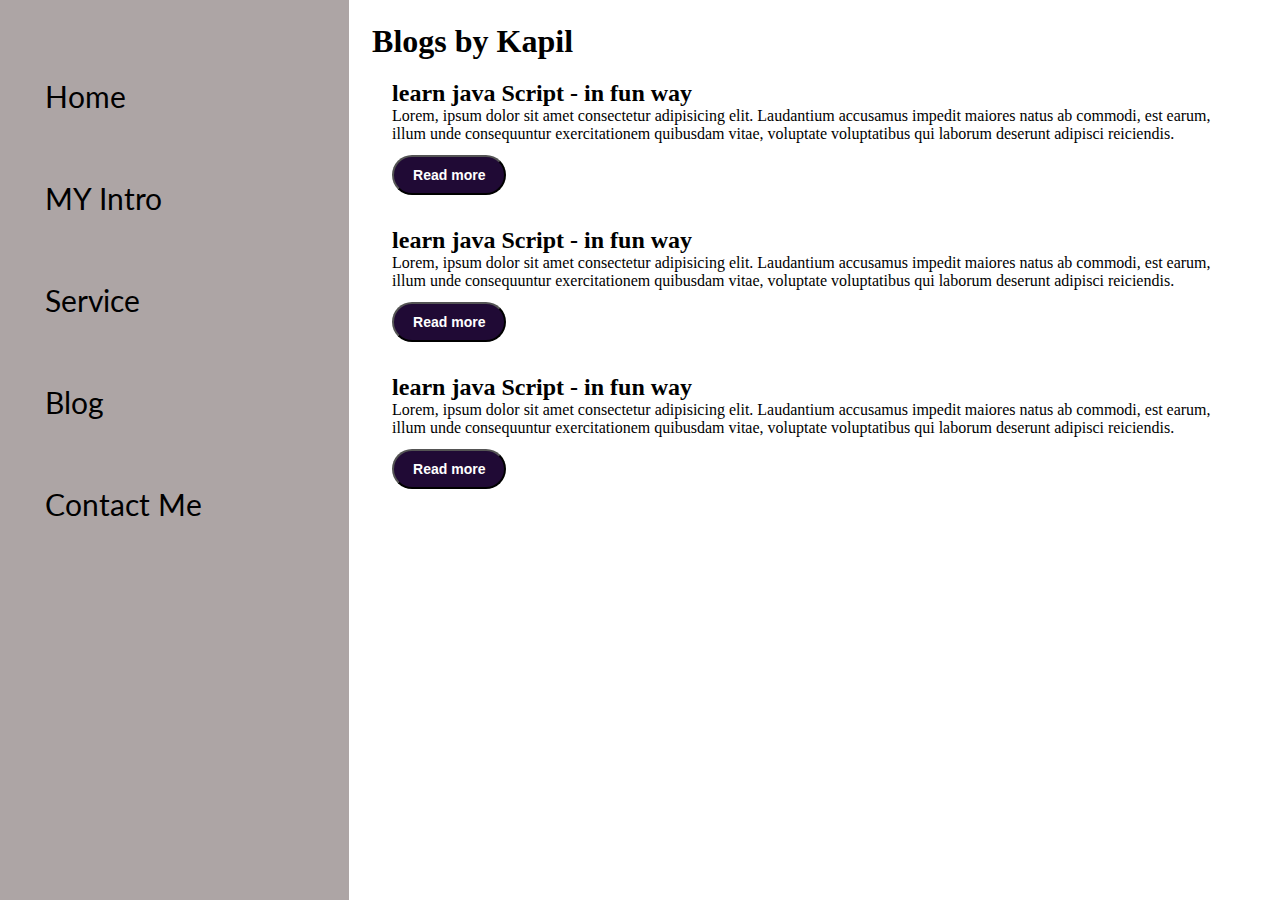
<file: blog.html>
<!DOCTYPE html>
<html lang="en">

<head>
    <meta charset="UTF-8">
    <meta http-equiv="X-UA-Compatible" content="IE=edge">
    <meta name="viewport" content="width=device-width, initial-scale=1.0">
    <title>Protfolio Kapil</title>
    <link rel="stylesheet" href="./CSS/style.css">
    <!-- <script src="tictac.js" defer></script> -->
</head>

<body>
    <div class="container">
    <div class="sidebar">
        
        <nav>
            <ul>
                <li><a href="/">Home</a></li>
                <li><a href="/intro.html">MY Intro</a></li>
                <li><a href="/services.html">Service</a></li>
                <li><a href="/blog.html">Blog</a></li>
                <li><a href="/contact.html">Contact Me</a></li>
            </ul>
        </nav>
    </div>
    <div class="main">
        <div class="blogContainer">
            <h1>Blogs by Kapil </h1>
            <div class="blogitem">
                <h2> learn java Script - in fun way</h2>
                <p>Lorem, ipsum dolor sit amet consectetur adipisicing elit. Laudantium accusamus impedit maiores natus ab commodi, est earum, illum unde consequuntur exercitationem quibusdam 
                    vitae, voluptate voluptatibus qui laborum deserunt adipisci reiciendis.</p>
                    <button class="btn btn-sm">Read more</button>
            </div>

            <div class="blogitem">
                <h2> learn java Script - in fun way</h2>
                <p>Lorem, ipsum dolor sit amet consectetur adipisicing elit. Laudantium accusamus impedit maiores natus ab commodi, est earum, illum unde consequuntur exercitationem quibusdam 
                    vitae, voluptate voluptatibus qui laborum deserunt adipisci reiciendis.</p>
                    <button class="btn btn-sm">Read more</button>
            </div>

            <div class="blogitem">
                <h2> learn java Script - in fun way</h2>
                <p>Lorem, ipsum dolor sit amet consectetur adipisicing elit. Laudantium accusamus impedit maiores natus ab commodi, est earum, illum unde consequuntur exercitationem quibusdam 
                    vitae, voluptate voluptatibus qui laborum deserunt adipisci reiciendis.</p>
                    <button class="btn btn-sm">Read more</button>
            </div>
           
    </div>
</div>
   
    

</body>

</html>
</file>
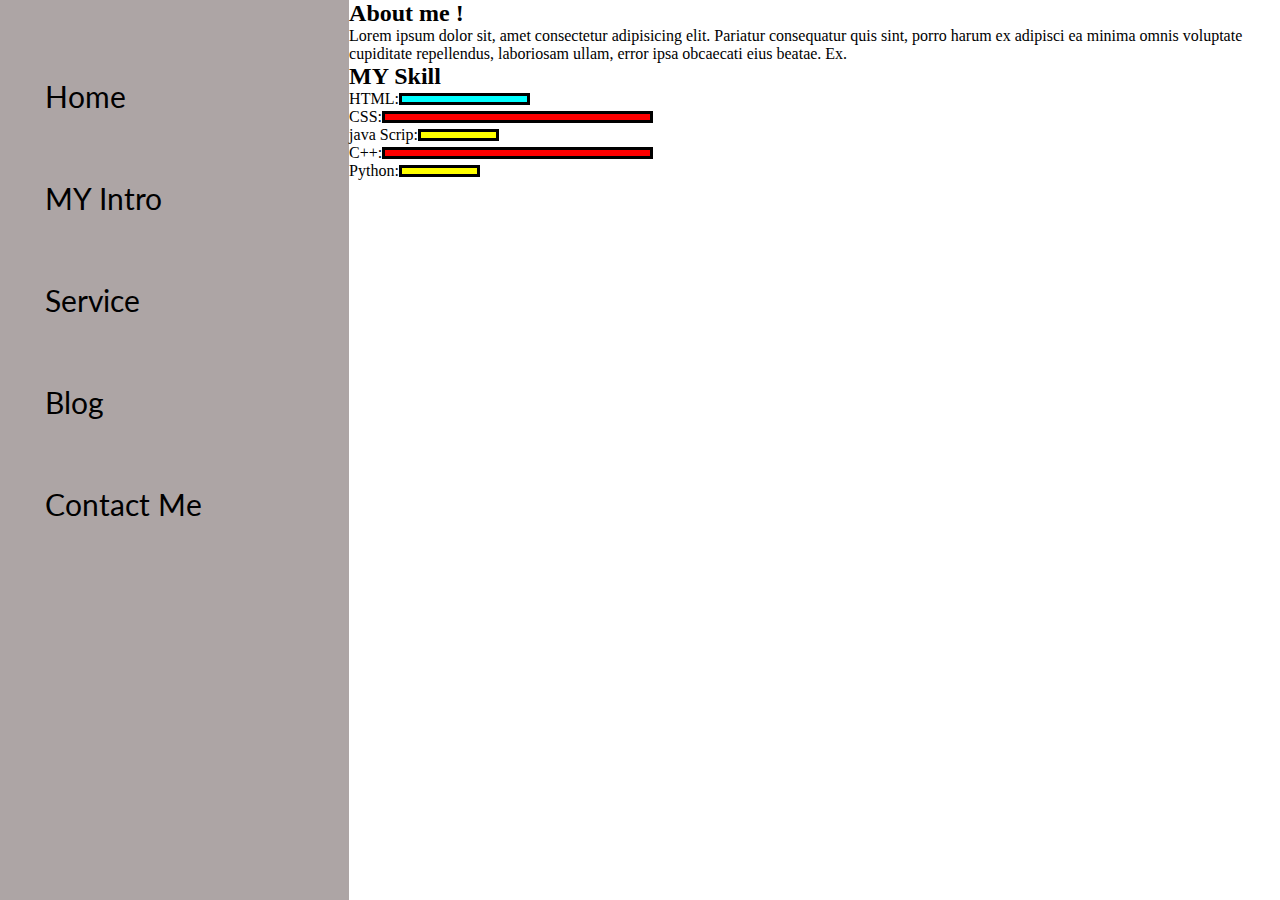
<file: intro.html>
<!DOCTYPE html>
<html lang="en">

<head>
    <meta charset="UTF-8">
    <meta http-equiv="X-UA-Compatible" content="IE=edge">
    <meta name="viewport" content="width=device-width, initial-scale=1.0">
    <title>Protfolio Kapil</title>
    <link rel="stylesheet" href="./CSS/style.css">
    <!-- <script src="tictac.js" defer></script> -->
</head>

<body>
    <div class="container">
    <div class="sidebar">
        
        <nav>
            <ul>
                <li><a href="/">Home</a></li>
                <li><a href="/intro.html">MY Intro</a></li>
                <li><a href="/services.html">Service</a></li>
                <li><a href="/blog.html">Blog</a></li>
                <li><a href="/contact.html">Contact Me</a></li>
            </ul>
        </nav>
    </div>
    <div class="main">
        <div class="intro">
            
               <h2>About me !</h2>
               <p>Lorem ipsum dolor sit, amet consectetur adipisicing elit. Pariatur consequatur quis sint, porro harum ex adipisci ea minima omnis
                 voluptate cupiditate repellendus, laboriosam ullam, error ipsa obcaecati eius beatae. Ex.</p>
                 <h2> MY Skill</h2>
                 <div class="skillContainer">
                    <div class="skillItem">  HTML:<div class="skill fifty" ></div></div>
                    <div class="skillItem">  CSS:<div class="skill"></div></div>
                    <div class="skillItem">  java Scrip:<div class="skill t5"></div></div>
                    <div class="skillItem">  C++:<div class="skill"></div></div>
                    <div class="skillItem">   Python:<div class="skill t5"></div></div>
                   
                    
                    
                    
                  

                 </div>
               
            
        </div>
    </div>
</div>
   
    

</body>

</html>
</file>
<file: CSS/style.css>
@import url('https://fonts.googleapis.com/css2?family=Lato:ital,wght@0,100;0,400;1,100&display=swap');

*{
    margin:0;
    padding:0;
}
.sidebar{
    background-color:rgb(173, 165, 165);
    width:432px;
    height:100vh;
    font-family: 'Lato', sans-serif;
}
.sidebar nav{
    padding:45px;
}
.sidebar nav li{
    list-style: none;
    font-size: 30px;
    padding: 33px 0;


}

.sidebar nav li a{
    text-decoration: none;
    color: black;


}
.main{
    /* background-color: blue; */
    width:90vw;
}

.container{
    display: flex;

}
.infoContainer{
    background-color: rgb(195, 231, 192);
    width:80vw;
    height:58vh;
    margin:144px auto;
    display: flex;
    justify-content: space-around;
}
.devInfo{
    display: flex;
    justify-content: center;
    flex-direction: column;
}
.hello{
    font-size: 75px;

}

.Name{
    font-size: 50px;

}

.about{
    font-size: 27px;
    margin-top: 20px;
}
.moreabout{
    font-size: 20px;
    margin-top: 15px;

}

.button{
    margin-top: 30px;

}
.btn{
    padding:9px 14px;
    border-radius: 22px;;
    color: white;
    background-color: rgb(32, 10, 53);
    font-weight: bold;
    font-size: 20px;
    margin: 0 3px;
    cursor: pointer;
}

.btn-sm{
    font-size: 14px;
    padding:10px 19px;
    margin:12px 0;
}
.btn:hover{
    color: rgb(32, 10, 53);
    background-color:white;

}

.devPic img{
    height:58vh;
}

.contactform h1{
    /* text-align: center; */
    padding: 12px 0;
}
.contactform  form div {
    display: flex;
    flex-direction: column;
    padding: 10px 0;

}
.contactform form div input{
    width:26vw;
    border-radius: 5px;
    margin: 6px 0 0 0;
    padding: 3px;
}

#emailHelp{
    font-size: 12px;
    color: midnightblue;
    margin: 0 5px;
    padding: 3px 0 0 0 ;
}

#form-check{
    /* display: flex; */
    flex-direction: row;
}

#form-check input{
    width:24px;
    margin: 3px 0;
}

.blogitem{
    margin: 20px;
}

.blogContainer{
    margin: 23px;

}

.skillConatiner{
    padding: 12px;
}

.skillItem{
    display: flex;
    align-items: center;
}
.skill{
    width: 265px;
    height:6px;
    background-color: red;
    border: solid black;
}

.hundered{
    width: 265px;
    background-color: blueviolet;
}

.fifty{
    width: 125px;
    background-color: aqua;
}

.t5{
    width: 75px;
    background-color: yellow;
}

/* @media (max-width:1615px) {
    *{
        background-color: red;
    }
    .sidebar{
        transform: translate(-443px ,0px);
        position: absolute;
    }
} */
</file>
